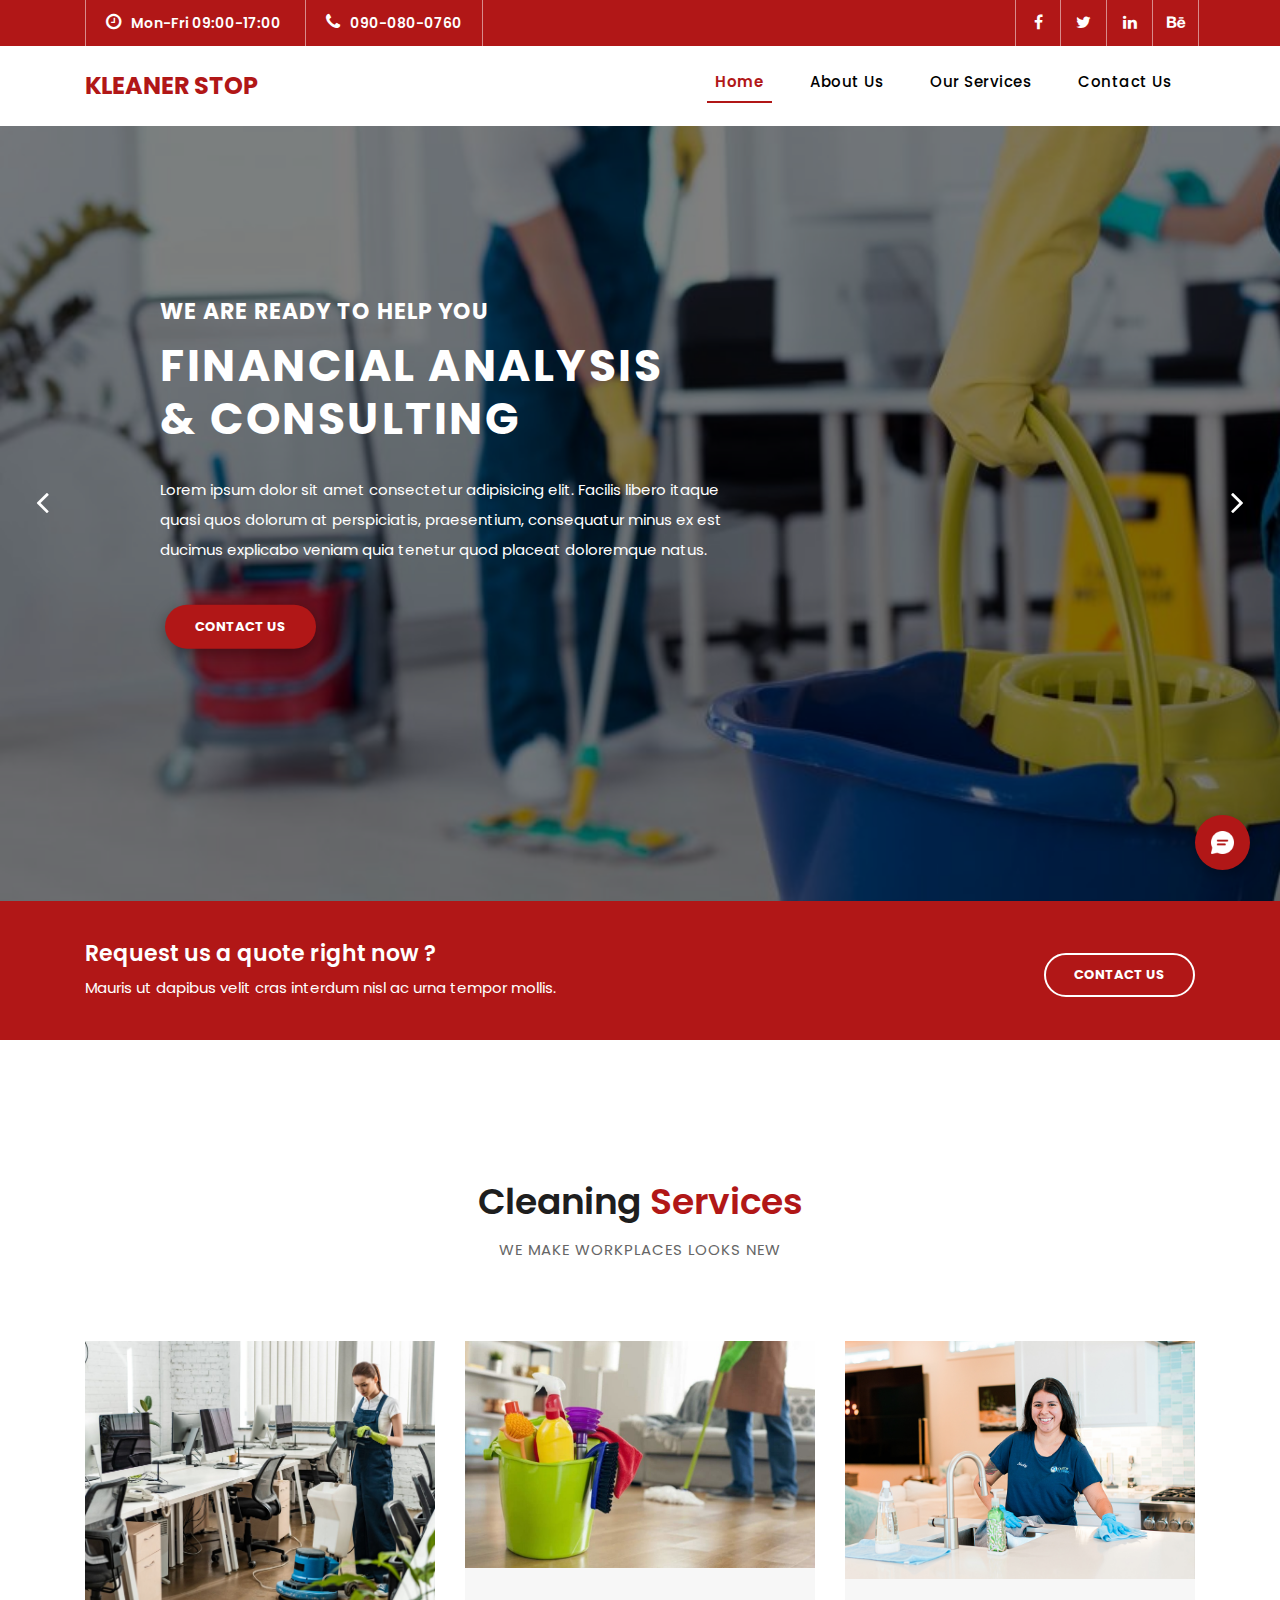
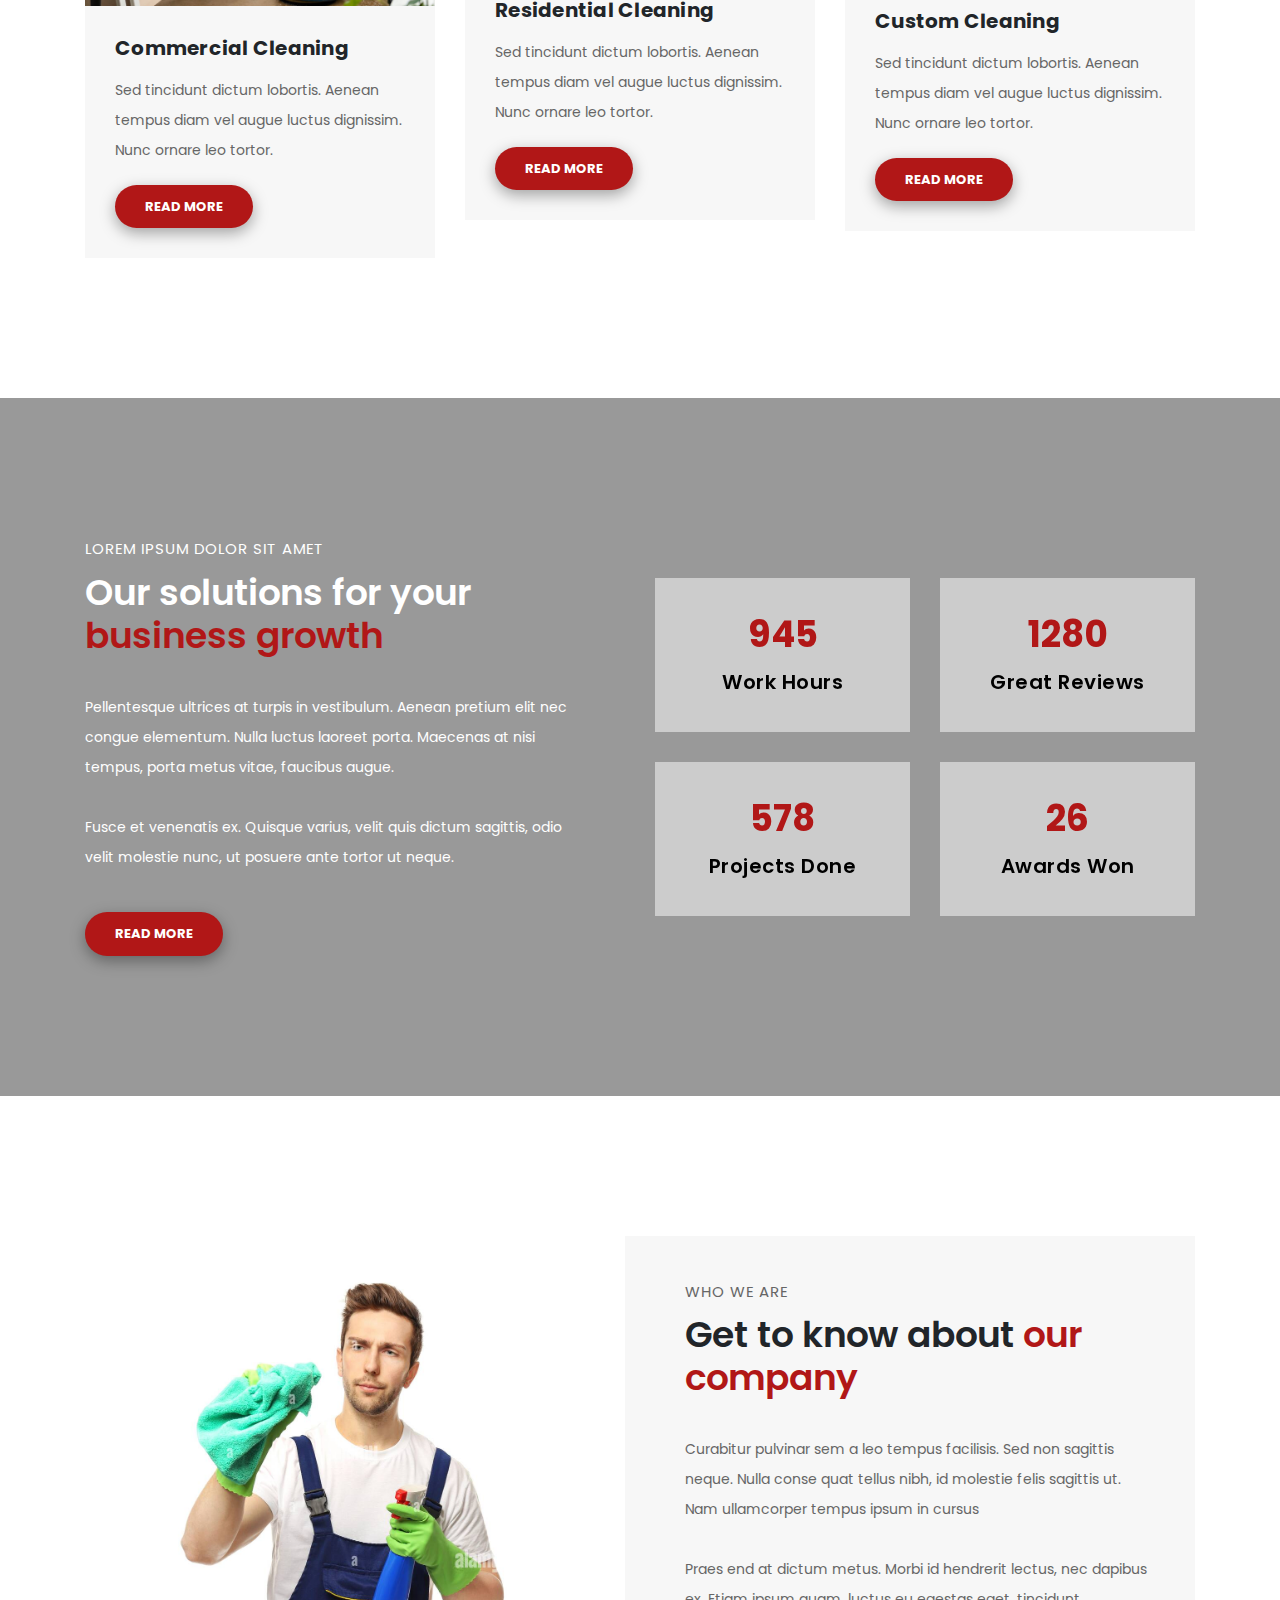
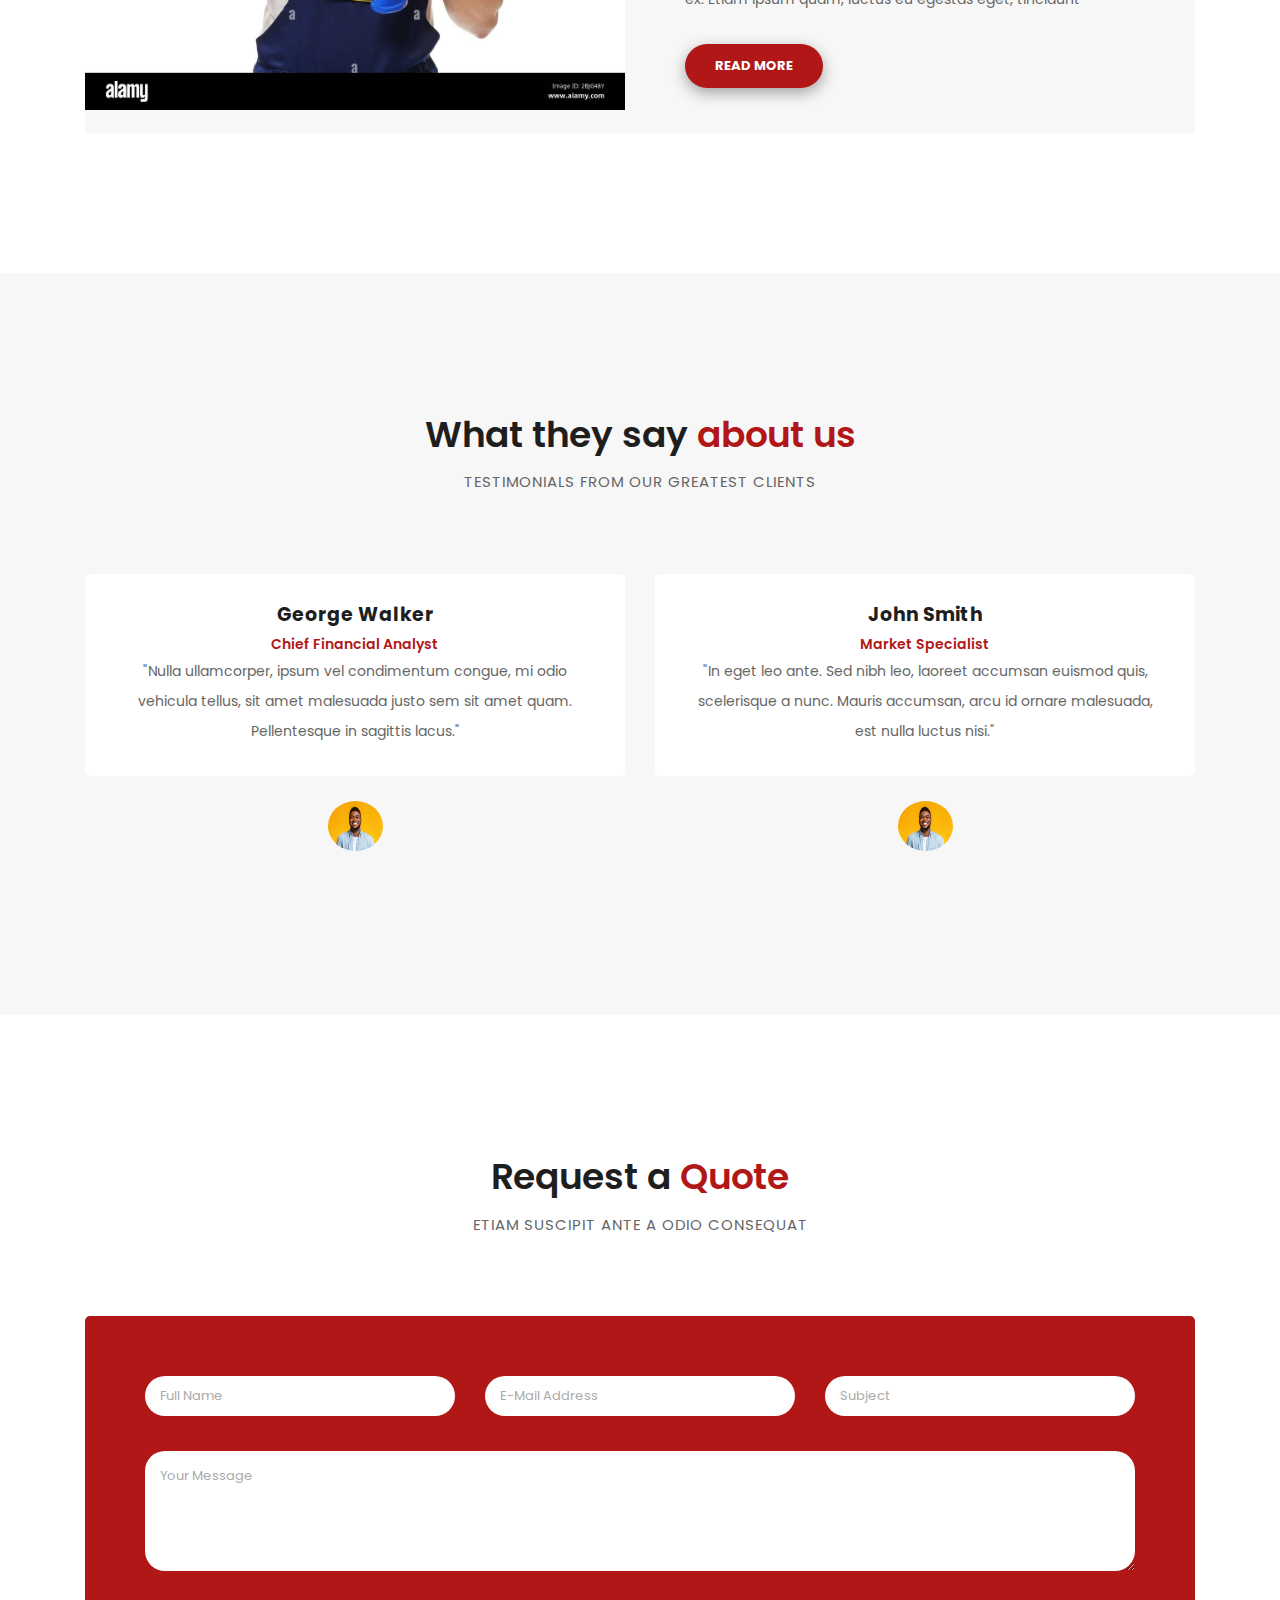
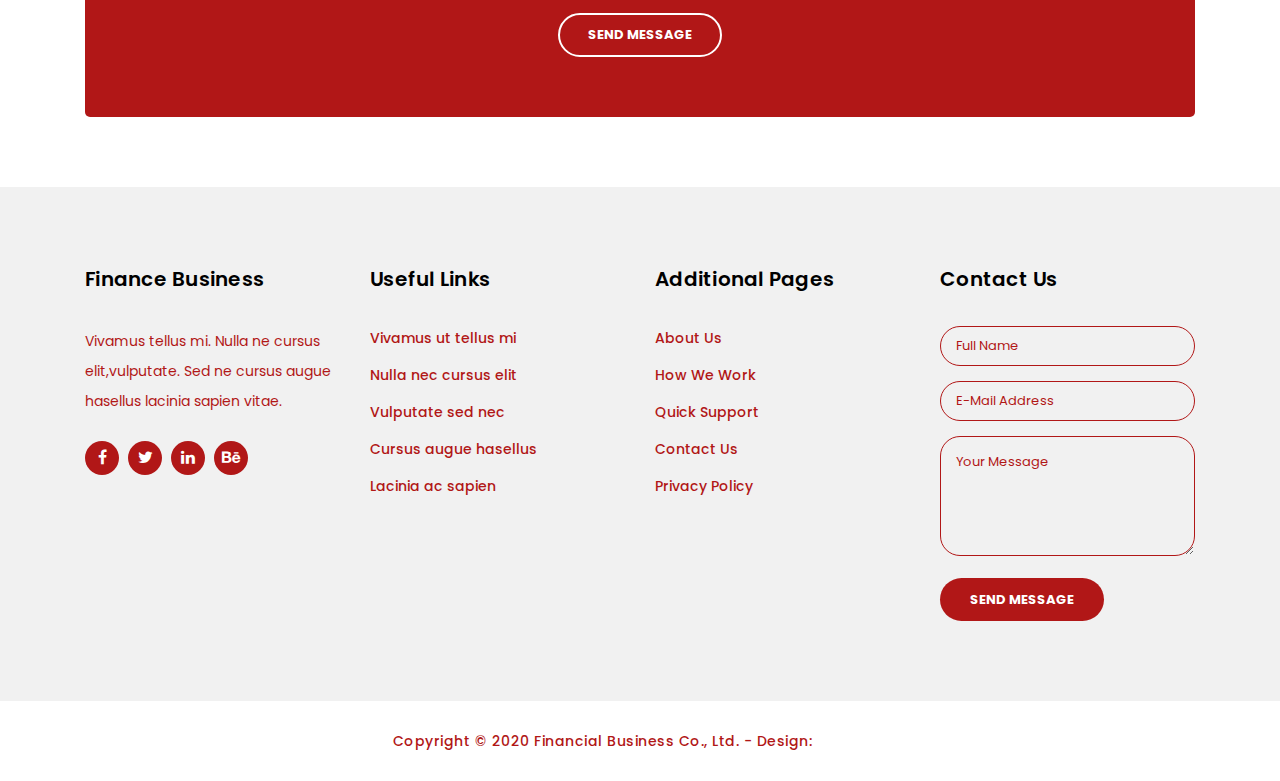
<file: index.html>
<!DOCTYPE html>
<html lang="en">

  <head>

    <meta charset="utf-8">
    <meta name="viewport" content="width=device-width, initial-scale=1, shrink-to-fit=no">
    <meta name="description" content="">
    <meta name="author" content="By Cleantify">
    <link href="https://fonts.googleapis.com/css?family=Poppins:100,200,300,400,500,600,700,800,900&display=swap" rel="stylesheet">

    <title>Kleaner Stop Normal design by cleantify</title>

    <!-- Bootstrap core CSS -->
    <link href="vendor/bootstrap/css/bootstrap.min.css" rel="stylesheet">

    <!-- Additional CSS Files -->
    <link rel="stylesheet" href="assets/css/fontawesome.css">
    <link rel="stylesheet" href="assets/css/page.css">
    <link rel="stylesheet" href="assets/css/owl.css">
<!--

-->
  </head>

  <body>

    <!-- ***** Preloader Start ***** -->
    <div id="preloader">
        <div class="jumper">
            <div></div>
            <div></div>
            <div></div>
        </div>
    </div>  
    <!-- ***** Preloader End ***** -->

    <!-- Header -->
    <div class="sub-header">
      <div class="container">
        <div class="row">
          <div class="col-md-8 col-xs-12">
            <ul class="left-info">
              <li><a href="#"><i class="fa fa-clock-o"></i>Mon-Fri 09:00-17:00</a></li>
              <li><a href="#"><i class="fa fa-phone"></i>090-080-0760</a></li>
            </ul>
          </div>
          <div class="col-md-4">
            <ul class="right-icons">
              <li><a href="#"><i class="fa fa-facebook"></i></a></li>
              <li><a href="#"><i class="fa fa-twitter"></i></a></li>
              <li><a href="#"><i class="fa fa-linkedin"></i></a></li>
              <li><a href="#"><i class="fa fa-behance"></i></a></li>
            </ul>
          </div>
        </div>
      </div>
    </div>

    <header class="">
      <nav class="navbar navbar-expand-lg">
        <div class="container">
          <a class="navbar-brand" href="index.html"><h2>Kleaner Stop</h2></a>
          <button class="navbar-toggler" type="button" data-toggle="collapse" data-target="#navbarResponsive" aria-controls="navbarResponsive" aria-expanded="false" aria-label="Toggle navigation">
            <span class="navbar-toggler-icon"></span>
          </button>
          <div class="collapse navbar-collapse" id="navbarResponsive">
            <ul class="navbar-nav ml-auto">
              <li class="nav-item active">
                <a class="nav-link" href="#top">Home
                  <span class="sr-only">(current)</span>
                </a>
              </li>
              <li class="nav-item">
                <a class="nav-link" href="about.html">About Us</a>
              </li>  
              <li class="nav-item">
                <a class="nav-link" href="">Our Services</a>
              </li>                          
              <li class="nav-item">
                <a class="nav-link" href="contact.html">Contact Us</a>
              </li>
            </ul>
          </div>
        </div>
      </nav>
    </header>

    <!-- Page Content -->
    <!-- Banner Starts Here -->
    <div class="main-banner header-text" id="top">
        <div class="Modern-Slider">
          <!-- Item -->
          <div class="item item-1">
            <div class="img-fill">
                <div class="text-content">
                  <h6>we are ready to help you</h6>
                  <h4>Financial Analysis<br>&amp; Consulting</h4>
                  <p>Lorem ipsum dolor sit amet consectetur adipisicing elit. Facilis libero itaque quasi quos dolorum at perspiciatis, praesentium, consequatur minus ex est ducimus explicabo veniam quia tenetur quod placeat doloremque natus.</p>
                  <a href="contact.html" class="filled-button">contact us</a>
                </div>
            </div>
          </div>
          <!-- // Item -->
          <!-- Item -->
          <div class="item item-2">
            <div class="img-fill">
                <div class="text-content">
                  <h6>we are here to support you</h6>
                  <h4>Accounting<br>&amp; Management</h4>
                  <p>Lorem ipsum, dolor sit amet consectetur adipisicing elit. Quis ea similique incidunt mollitia id illum delectus sint voluptatum, sapiente quia tempore nemo ad pariatur dicta iste, magni dignissimos praesentium. Labore.</p>
                  <a href="services.html" class="filled-button">our services</a>
                </div>
            </div>
          </div>
          <!-- // Item -->
          <!-- Item -->
          <div class="item item-3">
            <div class="img-fill">
                <div class="text-content">
                  <h6>we have a solid background</h6>
                  <h4>Market Analysis<br>&amp; Statistics</h4>
                  <p>You can download, edit and use this layout for your business website. Phasellus lacinia ac sapien vitae dapibus. Mauris ut dapibus velit cras interdum nisl ac urna tempor mollis.</p>
                  <a href="about.html" class="filled-button">learn more</a>
                </div>
            </div>
          </div>
          <!-- // Item -->
        </div>
    </div>
    <!-- Banner Ends Here -->

    <div class="request-form">
      <div class="container">
        <div class="row">
          <div class="col-md-8">
            <h4>Request us a quote right now ?</h4>
            <span>Mauris ut dapibus velit cras interdum nisl ac urna tempor mollis.</span>
          </div>
          <div class="col-md-4">
            <a href="contact.html" class="border-button">Contact Us</a>
          </div>
        </div>
      </div>
    </div>

    <div class="services">
      <div class="container">
        <div class="row">
          <div class="col-md-12">
            <div class="section-heading">
              <h2>Cleaning <em>Services</em></h2>
              <span>We make workplaces looks new</span>
            </div>
          </div>
          <div class="col-md-4">
            <div class="service-item">
              <img src="assets/images/service_01.jpg" alt="">
              <div class="down-content">
                <h4>Commercial Cleaning</h4>
                <p>Sed tincidunt dictum lobortis. Aenean tempus diam vel augue luctus dignissim. Nunc ornare leo tortor.</p>
                <a href="" class="filled-button">Read More</a>
              </div>
            </div>
          </div>
          <div class="col-md-4">
            <div class="service-item">
              <img src="assets/images/service_02.jpg" alt="">
              <div class="down-content">
                <h4>Residential Cleaning</h4>
                <p>Sed tincidunt dictum lobortis. Aenean tempus diam vel augue luctus dignissim. Nunc ornare leo tortor.</p>
                <a href="" class="filled-button">Read More</a>
              </div>
            </div>
          </div>
          <div class="col-md-4">
            <div class="service-item">
              <img src="assets/images/service_03.jpg" alt="">
              <div class="down-content">
                <h4>Custom Cleaning</h4>
                <p>Sed tincidunt dictum lobortis. Aenean tempus diam vel augue luctus dignissim. Nunc ornare leo tortor.</p>
                <a href="" class="filled-button">Read More</a>
              </div>
            </div>
          </div>
        </div>
      </div>
    </div>
    <div class="fun-facts">
      <div class="container">
        <div class="row">
          <div class="col-md-6">
            <div class="left-content">
              <span>Lorem ipsum dolor sit amet</span>
              <h2>Our solutions for your <em>business growth</em></h2>
              <p>Pellentesque ultrices at turpis in vestibulum. Aenean pretium elit nec congue elementum. Nulla luctus laoreet porta. Maecenas at nisi tempus, porta metus vitae, faucibus augue. 
              <br><br>Fusce et venenatis ex. Quisque varius, velit quis dictum sagittis, odio velit molestie nunc, ut posuere ante tortor ut neque.</p>
              <a href="" class="filled-button">Read More</a>
            </div>
          </div>
          <div class="col-md-6 align-self-center">
            <div class="row">
              <div class="col-md-6">
                <div class="count-area-content">
                  <div class="count-digit">945</div>
                  <div class="count-title">Work Hours</div>
                </div>
              </div>
              <div class="col-md-6">
                <div class="count-area-content">
                  <div class="count-digit">1280</div>
                  <div class="count-title">Great Reviews</div>
                </div>
              </div>
              <div class="col-md-6">
                <div class="count-area-content">
                  <div class="count-digit">578</div>
                  <div class="count-title">Projects Done</div>
                </div>
              </div>
              <div class="col-md-6">
                <div class="count-area-content">
                  <div class="count-digit">26</div>
                  <div class="count-title">Awards Won</div>
                </div>
              </div>
            </div>
          </div>
        </div>
      </div>
    </div>

    <div class="more-info">
      <div class="container">
        <div class="row">
          <div class="col-md-12">
            <div class="more-info-content">
              <div class="row">
                <div class="col-md-6">
                  <div class="left-image">
                    <img src="assets/images/more-info.jpg" alt="">
                  </div>
                </div>
                <div class="col-md-6 align-self-center">
                  <div class="right-content">
                    <span>Who we are</span>
                    <h2>Get to know about <em>our company</em></h2>
                    <p>Curabitur pulvinar sem a leo tempus facilisis. Sed non sagittis neque. Nulla conse quat tellus nibh, id molestie felis sagittis ut. Nam ullamcorper tempus ipsum in cursus<br><br>Praes end at dictum metus. Morbi id hendrerit lectus, nec dapibus ex. Etiam ipsum quam, luctus eu egestas eget, tincidunt</p>
                    <a href="#" class="filled-button">Read More</a>
                  </div>
                </div>
              </div>
            </div>
          </div>
        </div>
      </div>
    </div>

    <div class="testimonials">
      <div class="container">
        <div class="row">
          <div class="col-md-12">
            <div class="section-heading">
              <h2>What they say <em>about us</em></h2>
              <span>testimonials from our greatest clients</span>
            </div>
          </div>
          <div class="col-md-12">
            <div class="owl-testimonials owl-carousel">
              
              <div class="testimonial-item">
                <div class="inner-content">
                  <h4>George Walker</h4>
                  <span>Chief Financial Analyst</span>
                  <p>"Nulla ullamcorper, ipsum vel condimentum congue, mi odio vehicula tellus, sit amet malesuada justo sem sit amet quam. Pellentesque in sagittis lacus."</p>
                </div>
                <img src="./assets/images/placehold.jpg" alt="">
              </div>
              
              <div class="testimonial-item">
                <div class="inner-content">
                  <h4>John Smith</h4>
                  <span>Market Specialist</span>
                  <p>"In eget leo ante. Sed nibh leo, laoreet accumsan euismod quis, scelerisque a nunc. Mauris accumsan, arcu id ornare malesuada, est nulla luctus nisi."</p>
                </div>
                <img src="./assets/images/placehold.jpg" alt="">
              </div>
              
              <div class="testimonial-item">
                <div class="inner-content">
                  <h4>David Wood</h4>
                  <span>Chief Accountant</span>
                  <p>"Ut ultricies maximus turpis, in sollicitudin ligula posuere vel. Donec finibus maximus neque, vitae egestas quam imperdiet nec. Proin nec mauris eu tortor consectetur tristique."</p>
                </div>
                <img src="./assets/images/placehold.jpg" alt="">
              </div>
              
              <div class="testimonial-item">
                <div class="inner-content">
                  <h4>Andrew Boom</h4>
                  <span>Marketing Head</span>
                  <p>"Curabitur sollicitudin, tortor at suscipit volutpat, nisi arcu aliquet dui, vitae semper sem turpis quis libero. Quisque vulputate lacinia nisl ac lobortis."</p>
                </div>
                <img src="./assets/images/placehold.jpg" alt="">
              </div>
              
            </div>
          </div>
        </div>
      </div>
    </div>

    <div class="callback-form">
      <div class="container">
        <div class="row">
          <div class="col-md-12">
            <div class="section-heading">
              <h2>Request a <em>Quote</em></h2>
              <span>Etiam suscipit ante a odio consequat</span>
            </div>
          </div>
          <div class="col-md-12">
            <div class="contact-form">
              <form id="contact" action="" method="post">
                <div class="row">
                  <div class="col-lg-4 col-md-12 col-sm-12">
                    <fieldset>
                      <input name="name" type="text" class="form-control" id="name" placeholder="Full Name" required="">
                    </fieldset>
                  </div>
                  <div class="col-lg-4 col-md-12 col-sm-12">
                    <fieldset>
                      <input name="email" type="text" class="form-control" id="email" pattern="[^ @]*@[^ @]*" placeholder="E-Mail Address" required="">
                    </fieldset>
                  </div>
                  <div class="col-lg-4 col-md-12 col-sm-12">
                    <fieldset>
                      <input name="subject" type="text" class="form-control" id="subject" placeholder="Subject" required="">
                    </fieldset>
                  </div>
                  <div class="col-lg-12">
                    <fieldset>
                      <textarea name="message" rows="6" class="form-control" id="message" placeholder="Your Message" required=""></textarea>
                    </fieldset>
                  </div>
                  <div class="col-lg-12">
                    <fieldset>
                      <button type="submit" id="form-submit" class="border-button">Send Message</button>
                    </fieldset>
                  </div>
                </div>
              </form>
            </div>
          </div>
        </div>
      </div>
    </div>

    <!-- Footer Starts Here -->
    <footer style="margin-top: 70px;">
      <div class="container">
        <div class="row">
          <div class="col-md-3 footer-item">
            <h4>Finance Business</h4>
            <p>Vivamus tellus mi. Nulla ne cursus elit,vulputate. Sed ne cursus augue hasellus lacinia sapien vitae.</p>
            <ul class="social-icons">
              <li><a rel="nofollow" href="" target="_blank"><i class="fa fa-facebook"></i></a></li>
              <li><a href="#"><i class="fa fa-twitter"></i></a></li>
              <li><a href="#"><i class="fa fa-linkedin"></i></a></li>
              <li><a href="#"><i class="fa fa-behance"></i></a></li>
            </ul>
          </div>
          <div class="col-md-3 footer-item">
            <h4>Useful Links</h4>
            <ul class="menu-list">
              <li><a href="#">Vivamus ut tellus mi</a></li>
              <li><a href="#">Nulla nec cursus elit</a></li>
              <li><a href="#">Vulputate sed nec</a></li>
              <li><a href="#">Cursus augue hasellus</a></li>
              <li><a href="#">Lacinia ac sapien</a></li>
            </ul>
          </div>
          <div class="col-md-3 footer-item">
            <h4>Additional Pages</h4>
            <ul class="menu-list">
              <li><a href="#">About Us</a></li>
              <li><a href="#">How We Work</a></li>
              <li><a href="#">Quick Support</a></li>
              <li><a href="#">Contact Us</a></li>
              <li><a href="#">Privacy Policy</a></li>
            </ul>
          </div>
          <div class="col-md-3 footer-item last-item">
            <h4>Contact Us</h4>
            <div class="contact-form">
              <form id="contact footer-contact" action="" method="post">
                <div class="row">
                  <div class="col-lg-12 col-md-12 col-sm-12">
                    <fieldset>
                      <input name="name" type="text" class="form-control" id="name" placeholder="Full Name" required="">
                    </fieldset>
                  </div>
                  <div class="col-lg-12 col-md-12 col-sm-12">
                    <fieldset>
                      <input name="email" type="text" class="form-control" id="email" pattern="[^ @]*@[^ @]*" placeholder="E-Mail Address" required="">
                    </fieldset>
                  </div>
                  <div class="col-lg-12">
                    <fieldset>
                      <textarea name="message" rows="6" class="form-control" id="message" placeholder="Your Message" required=""></textarea>
                    </fieldset>
                  </div>
                  <div class="col-lg-12">
                    <fieldset>
                      <button type="submit" id="form-submit" class="filled-button">Send Message</button>
                    </fieldset>
                  </div>
                </div>
              </form>
            </div>
          </div>
        </div>
      </div>
    </footer>
    
    <div class="sub-footer">
      <div class="container">
        <div class="row">
          <div class="col-md-12">
            <p>Copyright &copy; 2020 Financial Business Co., Ltd.
            
            - Design: <a rel="nofollow noopener" href="https://cleantify.com" target="_blank">Cleantify</a></p>
          </div>
        </div>
      </div>
    </div>

    <div class="fab">
      <img src="./assets/images/chat.png"/>
    </div>

    <!-- Bootstrap core JavaScript -->
    <script src="vendor/jquery/jquery.min.js"></script>
    <script src="vendor/bootstrap/js/bootstrap.bundle.min.js"></script>

    <!-- Additional Scripts -->
    <script src="assets/js/custom.js"></script>
    <script src="assets/js/owl.js"></script>
    <script src="assets/js/slick.js"></script>
    <script src="assets/js/accordions.js"></script>

    <script language = "text/Javascript"> 
      cleared[0] = cleared[1] = cleared[2] = 0; //set a cleared flag for each field
      function clearField(t){                   //declaring the array outside of the
      if(! cleared[t.id]){                      // function makes it static and global
          cleared[t.id] = 1;  // you could use true and false, but that's more typing
          t.value='';         // with more chance of typos
          t.style.color='#fff';
          }
      }
    </script>

  </body>
</html>
</file>
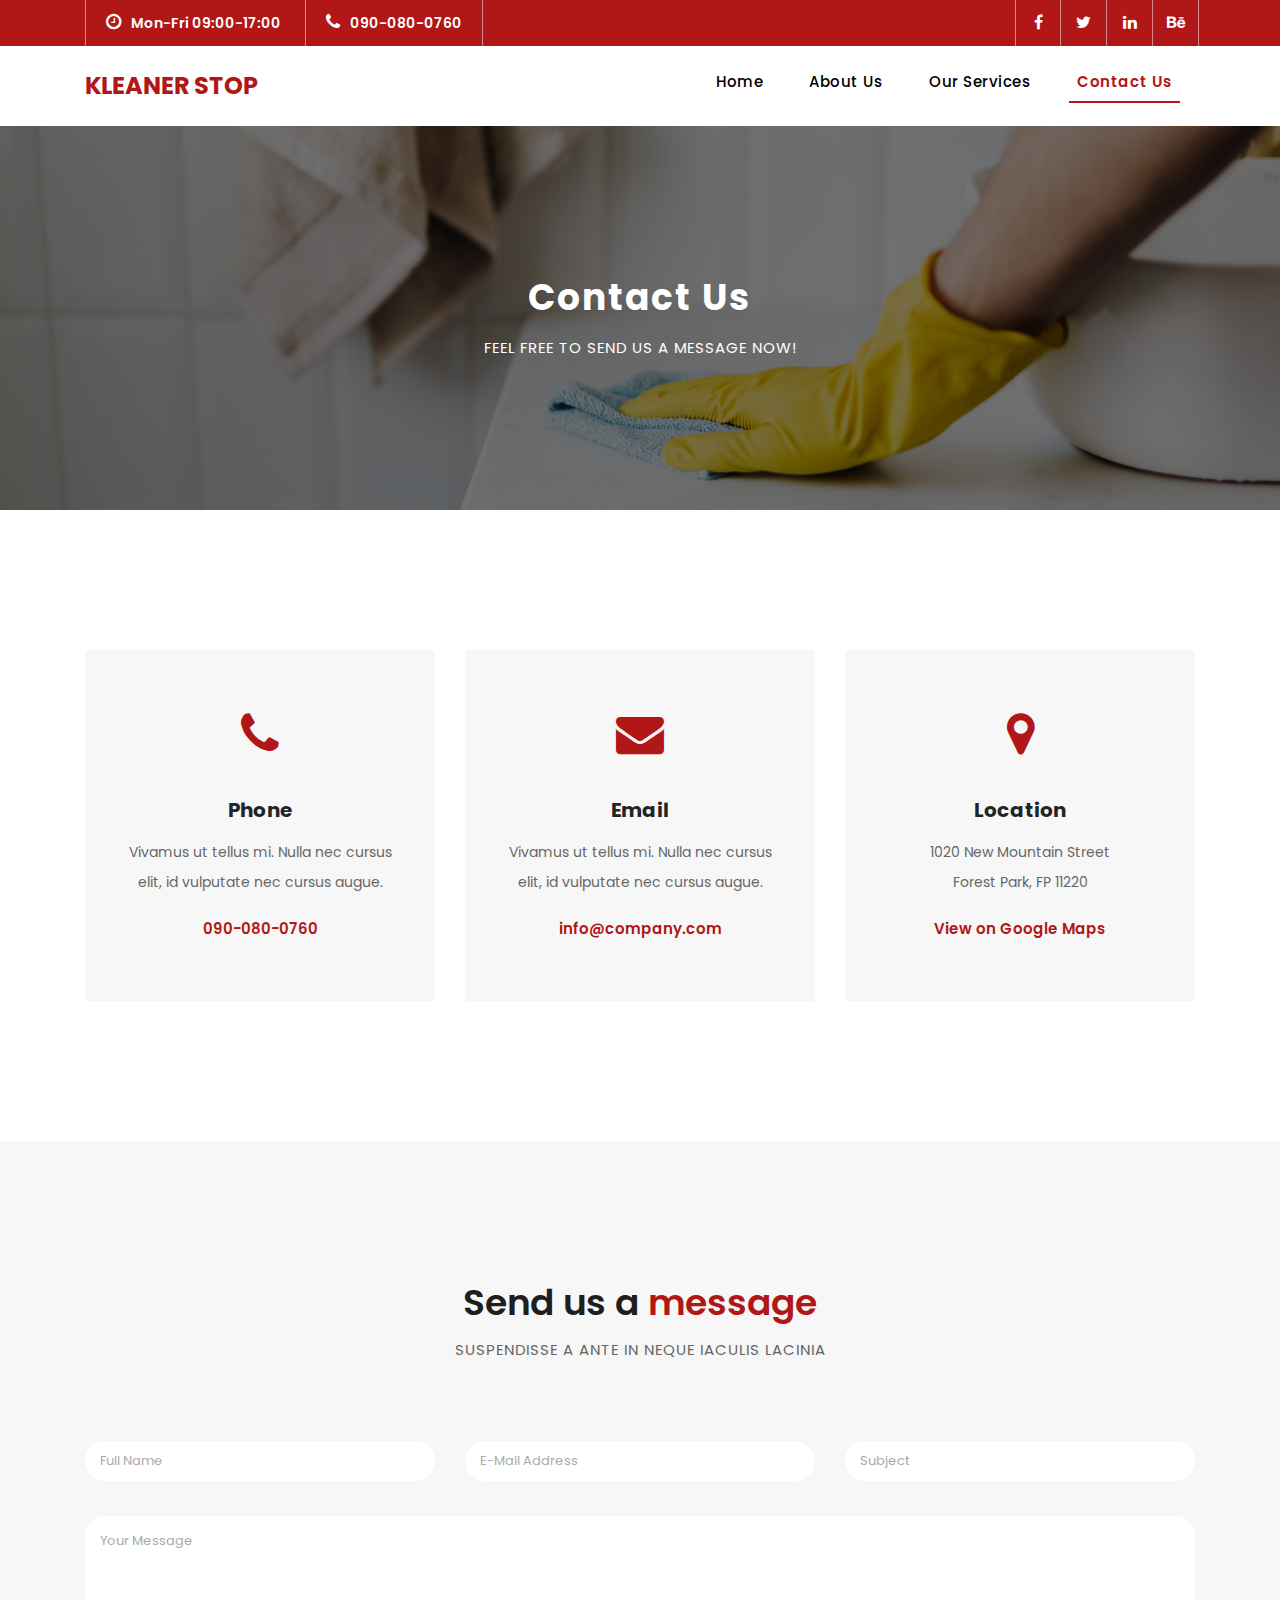
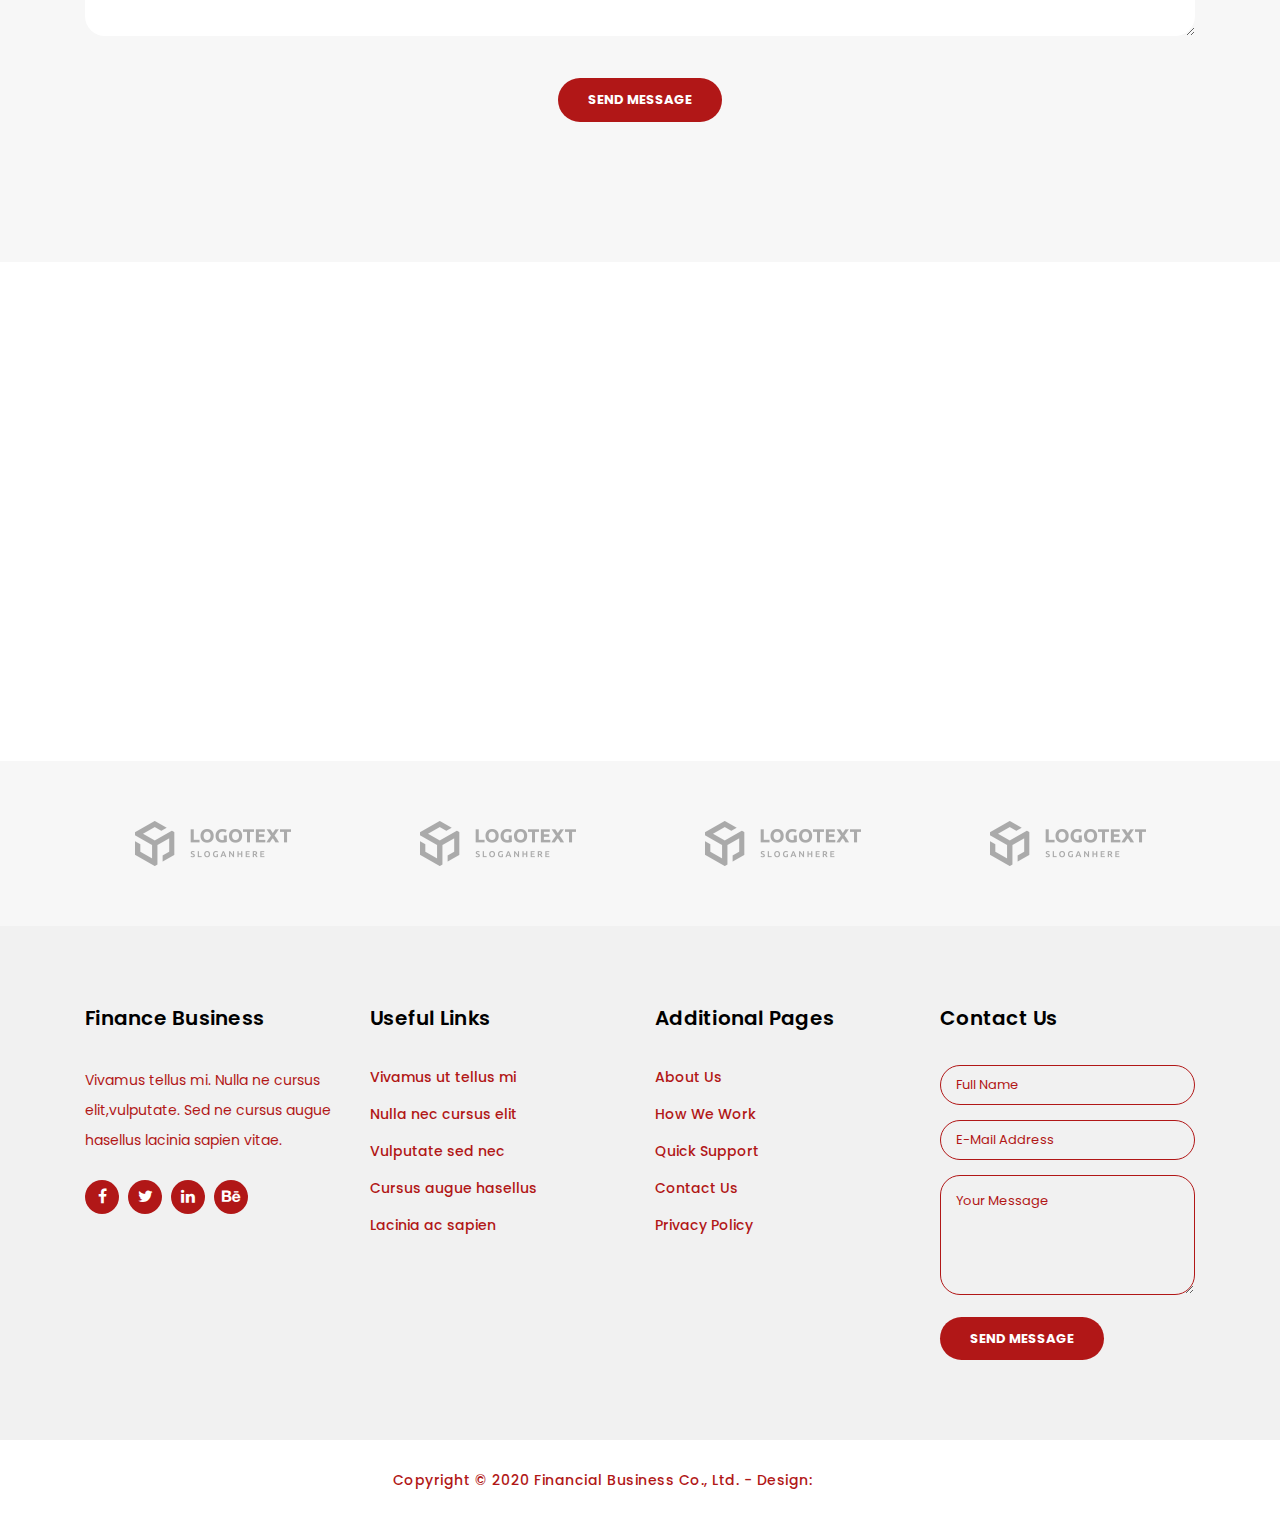
<file: contact.html>
<!DOCTYPE html>
<html lang="en">

  <head>

    <meta charset="utf-8">
    <meta name="viewport" content="width=device-width, initial-scale=1, shrink-to-fit=no">
    <meta name="description" content="">
    <meta name="author" content="By Cleantify">
    <link href="https://fonts.googleapis.com/css?family=Poppins:100,200,300,400,500,600,700,800,900&display=swap" rel="stylesheet">

    <title>Finance Business - Contact Page</title>

    <!-- Bootstrap core CSS -->
    <link href="vendor/bootstrap/css/bootstrap.min.css" rel="stylesheet">

    <!-- Additional CSS Files -->
    <link rel="stylesheet" href="assets/css/fontawesome.css">
    <link rel="stylesheet" href="assets/css/page.css">
    <link rel="stylesheet" href="assets/css/owl.css">
<!--

-->
  </head>

  <body>

    <!-- ***** Preloader Start ***** -->
    <div id="preloader">
        <div class="jumper">
            <div></div>
            <div></div>
            <div></div>
        </div>
    </div>  
    <!-- ***** Preloader End ***** -->

    <!-- Header -->
    <div class="sub-header">
      <div class="container">
        <div class="row">
          <div class="col-md-8 col-xs-12">
            <ul class="left-info">
              <li><a href="#"><i class="fa fa-clock-o"></i>Mon-Fri 09:00-17:00</a></li>
              <li><a href="#"><i class="fa fa-phone"></i>090-080-0760</a></li>
            </ul>
          </div>
          <div class="col-md-4">
            <ul class="right-icons">
              <li><a href="#"><i class="fa fa-facebook"></i></a></li>
              <li><a href="#"><i class="fa fa-twitter"></i></a></li>
              <li><a href="#"><i class="fa fa-linkedin"></i></a></li>
              <li><a href="#"><i class="fa fa-behance"></i></a></li>
            </ul>
          </div>
        </div>
      </div>
    </div>
    
    <header class="">
      <nav class="navbar navbar-expand-lg">
        <div class="container">
          <a class="navbar-brand" href="index.html"><h2>KLEANER STOP</h2></a>
          <button class="navbar-toggler" type="button" data-toggle="collapse" data-target="#navbarResponsive" aria-controls="navbarResponsive" aria-expanded="false" aria-label="Toggle navigation">
            <span class="navbar-toggler-icon"></span>
          </button>
          <div class="collapse navbar-collapse" id="navbarResponsive">
            <ul class="navbar-nav ml-auto">
              <li class="nav-item">
                <a class="nav-link" href="index.html">Home
                  <span class="sr-only">(current)</span>
                </a>
              </li>
              <li class="nav-item">
                <a class="nav-link" href="about.html">About Us</a>
              </li>
              <li class="nav-item">
                <a class="nav-link" href="services.html">Our Services</a>
              </li>
              <li class="nav-item active">
                <a class="nav-link" href="contact.html">Contact Us</a>
              </li>
            </ul>
          </div>
        </div>
      </nav>
    </header>

    <!-- Page Content -->
    <div class="page-heading header-text">
      <div class="container">
        <div class="row">
          <div class="col-md-12">
            <h1>Contact Us</h1>
            <span>feel free to send us a message now!</span>
          </div>
        </div>
      </div>
    </div>

    <div class="contact-information">
      <div class="container">
        <div class="row">
          <div class="col-md-4">
            <div class="contact-item">
              <i class="fa fa-phone"></i>
              <h4>Phone</h4>
              <p>Vivamus ut tellus mi. Nulla nec cursus elit, id vulputate nec cursus augue.</p>
              <a href="#">090-080-0760</a>
            </div>
          </div>
          <div class="col-md-4">
            <div class="contact-item">
              <i class="fa fa-envelope"></i>
              <h4>Email</h4>
              <p>Vivamus ut tellus mi. Nulla nec cursus elit, id vulputate nec cursus augue.</p>
              <a href="#">info@company.com</a>
            </div>
          </div>
          <div class="col-md-4">
            <div class="contact-item">
              <i class="fa fa-map-marker"></i>
              <h4>Location</h4>
              <p>1020 New Mountain Street<br>Forest Park, FP 11220</p>
              <a href="#">View on Google Maps</a>
            </div>
          </div>
        </div>
      </div>
    </div>

    <div class="callback-form contact-us">
      <div class="container">
        <div class="row">
          <div class="col-md-12">
            <div class="section-heading">
              <h2>Send us a <em>message</em></h2>
              <span>Suspendisse a ante in neque iaculis lacinia</span>
            </div>
          </div>
          <div class="col-md-12">
            <div class="contact-form">
              <form id="contact" action="" method="get">
                <div class="row">
                  <div class="col-lg-4 col-md-12 col-sm-12">
                    <fieldset>
                      <input name="name" type="text" class="form-control" id="name" placeholder="Full Name" required="">
                    </fieldset>
                  </div>
                  <div class="col-lg-4 col-md-12 col-sm-12">
                    <fieldset>
                      <input name="email" type="text" class="form-control" id="email" pattern="[^ @]*@[^ @]*" placeholder="E-Mail Address" required="">
                    </fieldset>
                  </div>
                  <div class="col-lg-4 col-md-12 col-sm-12">
                    <fieldset>
                      <input name="subject" type="text" class="form-control" id="subject" placeholder="Subject" required="">
                    </fieldset>
                  </div>
                  <div class="col-lg-12">
                    <fieldset>
                      <textarea name="message" rows="6" class="form-control" id="message" placeholder="Your Message" required=""></textarea>
                    </fieldset>
                  </div>
                  <div class="col-lg-12">
                    <fieldset>
                      <button type="submit" id="form-submit" class="filled-button">Send Message</button>
                    </fieldset>
                  </div>
                </div>
              </form>
            </div>
          </div>
        </div>
      </div>
    </div>

    <div id="map">
<!-- How to change your own map point
	1. Go to Google Maps
	2. Click on your location point
	3. Click "Share" and choose "Embed map" tab
	4. Copy only URL and paste it within the src="" field below
-->
      <iframe src="https://maps.google.com/maps?q=Av.+Lúcio+Costa,+Rio+de+Janeiro+-+RJ,+Brazil&t=&z=13&ie=UTF8&iwloc=&output=embed" width="100%" height="500px" frameborder="0" style="border:0" allowfullscreen></iframe>
    </div>

    <div class="partners contact-partners">
      <div class="container">
        <div class="row">
          <div class="col-md-12">
            <div class="owl-partners owl-carousel">
              <div class="partner-item">
                <img src="assets/images/client-01.png" alt="">
              </div>
            </div>
          </div>
        </div>
      </div>
    </div>


    <!-- Footer Starts Here -->
    <footer>
      <div class="container">
        <div class="row">
          <div class="col-md-3 footer-item">
            <h4>Finance Business</h4>
            <p>Vivamus tellus mi. Nulla ne cursus elit,vulputate. Sed ne cursus augue hasellus lacinia sapien vitae.</p>
            <ul class="social-icons">
              <li><a rel="nofollow" href="" target="_blank"><i class="fa fa-facebook"></i></a></li>
              <li><a href="#"><i class="fa fa-twitter"></i></a></li>
              <li><a href="#"><i class="fa fa-linkedin"></i></a></li>
              <li><a href="#"><i class="fa fa-behance"></i></a></li>
            </ul>
          </div>
          <div class="col-md-3 footer-item">
            <h4>Useful Links</h4>
            <ul class="menu-list">
              <li><a href="#">Vivamus ut tellus mi</a></li>
              <li><a href="#">Nulla nec cursus elit</a></li>
              <li><a href="#">Vulputate sed nec</a></li>
              <li><a href="#">Cursus augue hasellus</a></li>
              <li><a href="#">Lacinia ac sapien</a></li>
            </ul>
          </div>
          <div class="col-md-3 footer-item">
            <h4>Additional Pages</h4>
            <ul class="menu-list">
              <li><a href="#">About Us</a></li>
              <li><a href="#">How We Work</a></li>
              <li><a href="#">Quick Support</a></li>
              <li><a href="#">Contact Us</a></li>
              <li><a href="#">Privacy Policy</a></li>
            </ul>
          </div>
          <div class="col-md-3 footer-item last-item">
            <h4>Contact Us</h4>
            <div class="contact-form">
              <form id="contact footer-contact" action="" method="post">
                <div class="row">
                  <div class="col-lg-12 col-md-12 col-sm-12">
                    <fieldset>
                      <input name="name" type="text" class="form-control" id="name" placeholder="Full Name" required="">
                    </fieldset>
                  </div>
                  <div class="col-lg-12 col-md-12 col-sm-12">
                    <fieldset>
                      <input name="email" type="text" class="form-control" id="email" pattern="[^ @]*@[^ @]*" placeholder="E-Mail Address" required="">
                    </fieldset>
                  </div>
                  <div class="col-lg-12">
                    <fieldset>
                      <textarea name="message" rows="6" class="form-control" id="message" placeholder="Your Message" required=""></textarea>
                    </fieldset>
                  </div>
                  <div class="col-lg-12">
                    <fieldset>
                      <button type="submit" id="form-submit" class="filled-button">Send Message</button>
                    </fieldset>
                  </div>
                </div>
              </form>
            </div>
          </div>
        </div>
      </div>
    </footer>
    
    <div class="sub-footer">
      <div class="container">
        <div class="row">
          <div class="col-md-12">
            <p>Copyright &copy; 2020 Financial Business Co., Ltd.
            
            - Design: <a rel="nofollow noopener" href="https://cleantify.com" target="_blank">Cleantify</a></p>
          </div>
        </div>
      </div>
    </div>

    <!-- Bootstrap core JavaScript -->
    <script src="vendor/jquery/jquery.min.js"></script>
    <script src="vendor/bootstrap/js/bootstrap.bundle.min.js"></script>

    <!-- Additional Scripts -->
    <script src="assets/js/custom.js"></script>
    <script src="assets/js/owl.js"></script>
    <script src="assets/js/slick.js"></script>
    <script src="assets/js/accordions.js"></script>

    <script language = "text/Javascript"> 
      cleared[0] = cleared[1] = cleared[2] = 0; //set a cleared flag for each field
      function clearField(t){                   //declaring the array outside of the
      if(! cleared[t.id]){                      // function makes it static and global
          cleared[t.id] = 1;  // you could use true and false, but that's more typing
          t.value='';         // with more chance of typos
          t.style.color='#fff';
          }
      }
    </script>

  </body>
</html>
</file>
<file: assets/css/page.css>
body {
  font-family: 'Poppins', sans-serif;
  overflow-x: hidden;
  text-rendering: optimizeLegibility;
  -webkit-font-smoothing: antialiased;
  -moz-osx-font-smoothing: grayscale;
}
p {
	margin-bottom: 0px;
	font-size: 14px;
	color: #666666;
	line-height: 30px;
}
a {
	text-decoration: none!important;
}
ul {
	padding: 0;
	margin: 0;
	list-style: none;
}

h1,h2,h3,h4,h5,h6 {
	margin: 0px;
}

a.filled-button {
	background-color: rgb(177, 23, 23);
	color: #fff;
	font-size: 13px;
	text-transform: uppercase;
	font-weight: 700;
	padding: 12px 30px;
	border-radius: 30px;
	display: inline-block;
	transition: all 0.3s;
	box-shadow: rgba(0, 0, 0, 0.35) 0px 5px 15px;
}

a.filled-button:hover {
	background-color: white;
	color: rgb(177, 23, 23);
}

a.border-button {
	background-color: transparent;
	color: #fff;
	border: 2px solid #fff;
	font-size: 13px;
	text-transform: uppercase;
	font-weight: 700;
	padding: 10px 28px;
	border-radius: 30px;
	display: inline-block;
	transition: all 0.3s;
}

a.border-button:hover {
	background-color: #fff;
	color: rgb(177, 23, 23);
}

.section-heading {
	text-align: center;
	margin-bottom: 80px;
}

.section-heading h2 {
	font-size: 36px;
	font-weight: 600;
	color: #1e1e1e;
}

.section-heading em {
	font-style: normal;
	color: rgb(177, 23, 23);
}

.section-heading span {
	display: block;
	margin-top: 15px;
	text-transform: uppercase;
	font-size: 15px;
	color: #666;
	letter-spacing: 1px;
}

#preloader {
  overflow: hidden;
  background: rgb(177, 23, 23);
  left: 0;
  right: 0;
  top: 0;
  bottom: 0;
  position: fixed;
  z-index: 9999999;
  color: #fff;
}

#preloader .jumper {
  left: 0;
  top: 0;
  right: 0;
  bottom: 0;
  display: block;
  position: absolute;
  margin: auto;
  width: 50px;
  height: 50px;
}

#preloader .jumper > div {
  background-color: #fff;
  width: 10px;
  height: 10px;
  border-radius: 100%;
  -webkit-animation-fill-mode: both;
  animation-fill-mode: both;
  position: absolute;
  opacity: 0;
  width: 50px;
  height: 50px;
  -webkit-animation: jumper 1s 0s linear infinite;
  animation: jumper 1s 0s linear infinite;
}

#preloader .jumper > div:nth-child(2) {
  -webkit-animation-delay: 0.33333s;
  animation-delay: 0.33333s;
}

#preloader .jumper > div:nth-child(3) {
  -webkit-animation-delay: 0.66666s;
  animation-delay: 0.66666s;
}

@-webkit-keyframes jumper {
  0% {
    opacity: 0;
    -webkit-transform: scale(0);
    transform: scale(0);
  }
  5% {
    opacity: 1;
  }
  100% {
    -webkit-transform: scale(1);
    transform: scale(1);
    opacity: 0;
  }
}

@keyframes jumper {
  0% {
    opacity: 0;
    -webkit-transform: scale(0);
    transform: scale(0);
  }
  5% {
    opacity: 1;
  }
  100% {
    opacity: 0;
  }
}

/* Sub Header Style */

.sub-header {
	background-color: rgb(177, 23, 23);
	height: 46px;
	line-height: 46px;
}

.sub-header ul li {
	display: inline-block;
}

.sub-header ul.left-info li {
	border-left: 1px solid rgba(255,255,255,0.5);
	padding: 0px 20px;
}

.sub-header ul.left-info li:last-child {
	border-right: 1px solid rgba(255,255,255,0.5);
}

.sub-header ul.left-info li i {
	margin-right: 10px;
	font-size: 18px;
}

.sub-header ul.left-info li a {
	color: #fff;
	font-size: 14px;
	font-weight: 600;
}

.sub-header ul.right-icons {
	float: right;
}

.sub-header ul.right-icons li {
	margin-right: -4px;
	width: 46px;
	display: inline-block;
	text-align: center;
	border-right: 1px solid rgba(255,255,255,0.5);
}

.sub-header ul.right-icons li:first-child {
	border-left: 1px solid rgba(255,255,255,0.5);
}

.sub-header ul.right-icons li a {
	color: #fff;
	transition: all 0.3s;
}

.sub-header ul.right-icons li a:hover {
	opacity: 0.75;
}



/* Header Style */
header {
	position: absolute;
	z-index: 99999;
	width: 100%;
	background-color: white;
	border-top: 1px solid rgba(255,255,255,0.5);
	height: 80px;
	-webkit-transition: all 0.3s ease-in-out 0s;
    -moz-transition: all 0.3s ease-in-out 0s;
    -o-transition: all 0.3s ease-in-out 0s;
    transition: all 0.3s ease-in-out 0s;
}

.background-header .navbar {
	padding: 10px 0px;
}
.background-header {
	top: 0;
	position: fixed;
	background-color: #fff!important;
	box-shadow: rgba(0, 0, 0, 0.35) 0px 5px 15px;
}
.background-header .navbar-brand h2 {
	color: rgb(177, 23, 23)!important;
}
.background-header .navbar-nav a.nav-link {
	color: #1e1e1e!important;
}
.background-header .navbar-nav .nav-link:hover,
.background-header .navbar-nav .active>.nav-link,
.background-header .navbar-nav .nav-link.current,
.background-header .navbar-nav .nav-link.show,
.background-header .navbar-nav .show>.nav-link {
	color: rgb(177, 23, 23)!important;
}
.navbar .navbar-brand {
	float: 	left;
	margin-top: 12px;
	outline: none;
}
.navbar .navbar-brand h2 {
	color: rgb(177, 23, 23);
	text-transform: uppercase;
	font-size: 24px;
	font-weight: 700;
	-webkit-transition: all .3s ease 0s;
    -moz-transition: all .3s ease 0s;
    -o-transition: all .3s ease 0s;
    transition: all .3s ease 0s;
}
.navbar .navbar-brand h2 em {
	font-style: normal;
	font-size: 16px;
}
#navbarResponsive {
	z-index: 999;
}
.navbar-collapse {
	text-align: center;
}
.navbar .navbar-nav .nav-item {
	margin: 0px 15px;
	font-weight: 600;
}
.navbar .navbar-nav a.nav-link {
	text-transform: capitalize;
	font-size: 15px;
	font-weight: 500;
	letter-spacing: 0.5px;
	color: black;
	transition: all 0.5s;
	margin-top: 5px;
}
.navbar .navbar-nav .nav-link:hover,
.navbar .navbar-nav .active>.nav-link,
.navbar .navbar-nav .nav-link.current,
.navbar .navbar-nav .nav-link.show,
.navbar .navbar-nav .show>.nav-link {
	font-weight: 600;
	color: rgb(177, 23, 23);
	border-bottom: 2px solid rgb(177, 23, 23);
}

.navbar .navbar-nav .nav-link:hover {
	font-weight: 600;
	transform: scale(1.1);
	border-bottom: 0px;
}
.navbar .navbar-toggler-icon {
	background-image: none;
	color: black;
}
.navbar .navbar-toggler {
	height: 36px;
	outline: none;
	border-radius: 0px;
	position: absolute;
	right: 30px;
	top: 20px;
}
.navbar .navbar-toggler-icon:after {
	content: '\f0c9';
	color: rgb(177, 23, 23);
	font-size: 18px;
	line-height: 26px;
	font-family: 'FontAwesome';
}



/* Banner Style */

.img-fill{
  width: 100%;
  display: block;
  overflow: hidden;
  position: relative;
  text-align: center
}

.img-fill img {
  min-height: 100%;
  min-width: 100%;
  position: relative;
  display: inline-block;
  max-width: none;
}

*,
*:before,
*:after {
  -webkit-box-sizing: border-box;
  box-sizing: border-box;
  -webkit-font-smoothing: antialiased;
  -moz-osx-font-smoothing: grayscale;
}

.Grid1k {
  padding: 0 15px;
  max-width: 1200px;
  margin: auto;
}

.blocks-box,
.slick-slider {
  margin: 0;
  padding: 0!important;
}

.slick-slide {
  float: left;
  padding: 0;
}

.Modern-Slider .item .img-fill {
	background-size: cover;
	background-position: center center;
	background-repeat: no-repeat;
	height:95vh;
}

.Modern-Slider .item-1 {
	background-image: url(../images/slide_01.jpg);
	background-repeat: no-repeat;
	background-size: cover;
}

.Modern-Slider .item-2 {
	background-image: url(../images/slide_02.jpg);
	background-repeat: no-repeat;
	background-size: cover;
	background-position: center center;
}

.Modern-Slider .item-3 {
	background-image: url(../images/slide_03.jpg);
	background-repeat: no-repeat;
	background-size: cover;
}

.img-fill{
	background-color: rgba(0,0,0,0.5);
}

.Modern-Slider .NextArrow{
  position:absolute;
  top:50%;
  right:30px;
  border:0 none;
  background-color: transparent;
  text-align:center;
  font-size: 36px;
  font-family: 'FontAwesome';
  color:#FFF;
  z-index:5;
  outline: none;
  cursor: pointer;
}

.Modern-Slider .NextArrow:before{
  content:'\f105';
}

.Modern-Slider .PrevArrow {
  position:absolute;
  top:50%;
  left:30px;
  border:0 none;
  background-color: transparent;
  text-align:center;
  font-size: 36px;
  font-family: 'FontAwesome';
  color:#FFF;
  z-index:5;
  outline: none;
  cursor: pointer;
}

.Modern-Slider .PrevArrow:before{
  content:'\f104';
}

ul.slick-dots {
  display: none!important;
}

.Modern-Slider .text-content {
	text-align: left;
  	width: 75%;
  	position: absolute;
  	top: 50%;
  	left: 50%;
  	transform: translate(-50%, -50%);
}

.Modern-Slider .item h6 {
  margin-bottom: 15px;
  font-size: 22px;
  text-transform: uppercase;
  font-weight: 700;
  letter-spacing: 1px;
  color: rgb(255, 255, 255);
  animation:fadeOutRight 1s both;
}

.Modern-Slider .item h4 {
  margin-bottom: 30px;
  text-transform: uppercase;
  font-size: 44px;
  font-weight: 700;
  letter-spacing: 2.5px;
  color:#FFF;
  overflow:hidden;
  animation:fadeOutLeft 1s both;
}

.Modern-Slider .item p {
	max-width: 570px;
	color: #fff;
	font-size: 15px;
	font-weight: 400;
	line-height: 30px;
	margin-bottom: 40px;
}

.Modern-Slider .item a {
  margin: 0 5px;
}

.Modern-Slider .item.slick-active h6{
  animation:fadeInDown 1s both 1s;
}

.Modern-Slider .item.slick-active h4{
  animation:fadeInLeft 1s both 1.5s;
}

.Modern-Slider .item.slick-active{
  animation:Slick-FastSwipeIn 1s both;
}

.Modern-Slider .buttons {
  position: relative;
}

.Modern-Slider {background:#000;}


/* ==== Slick Slider Css Ruls === */
.slick-slider{position:relative;display:block;-webkit-user-select:none;-moz-user-select:none;-ms-user-select:none;user-select:none;-webkit-touch-callout:none;-khtml-user-select:none;-ms-touch-action:pan-y;touch-action:pan-y;-webkit-tap-highlight-color:transparent}
.slick-list{position:relative;display:block;overflow:hidden;margin:0;padding:0}
.slick-list:focus{outline:none}.slick-list.dragging{cursor:hand}
.slick-slider .slick-track,.slick-slider .slick-list{-webkit-transform:translate3d(0,0,0);-ms-transform:translate3d(0,0,0);transform:translate3d(0,0,0)}
.slick-track{position:relative;top:0;left:0;display:block}
.slick-track:before,.slick-track:after{display:table;content:''}.slick-track:after{clear:both}
.slick-loading .slick-track{visibility:hidden}
.slick-slide{display:none;float:left /* If RTL Make This Right */ ;height:100%;min-height:1px}
.slick-slide.dragging img{pointer-events:none}
.slick-initialized .slick-slide{display:block}
.slick-loading .slick-slide{visibility:hidden}
.slick-vertical .slick-slide{display:block;height:auto;border:1px solid transparent}




/* Request Form */

.request-form {
	background-color: rgb(177, 23, 23);
	padding: 40px 0px;
	color: #fff;
}

.request-form h4 {
	font-size: 22px;
	font-weight: 600;
}

.request-form span {
	font-size: 15px;
	font-weight: 400;
	display: inline-block;
	margin-top: 10px;
}

.request-form a.border-button {
	margin-top: 12px;
	float: right;
}




/* Services */

.services {
	margin-top: 140px;
}

.service-item img {
	width: 100%;
	overflow: hidden;
}

.service-item .down-content {
	background-color: #f7f7f7;
	padding: 30px;
}

.service-item .down-content h4 {
	font-size: 20px;
	font-weight: 700;
	letter-spacing: 0.25px;
	margin-bottom: 15px;
}

.service-item .down-content p {
	margin-bottom: 20px;
}



/* Fun Facts */

.fun-facts {
	margin-top: 140px;
	background-image: url(../images/fun-facts-bg.jpg);
	background-position: center center;
	background-repeat: no-repeat;
	background-size: cover;
	background-attachment: fixed;
	padding: 140px 0px;
	color: black;
	position: relative;
	&::before{
		content: "";
		position: absolute;
		top: 0px;
		right: 0px;
		bottom: 0px;
		left: 0px;
		background-color: rgba(0, 0, 0, 0.4);
	}
}

.fun-facts span {
	text-transform: uppercase;
	font-size: 15px;
	color: #fff;
	letter-spacing: 1px;
	margin-bottom: 10px;
	display: block;
}

.fun-facts h2 {
	font-size: 36px;
	font-weight: 600;
	margin-bottom: 35px;
}

.fun-facts em {
	font-style: normal;
	color: rgb(177, 23, 23);
}

.fun-facts p {
	color: #fff;
	margin-bottom: 40px;
}

.fun-facts .left-content {
	margin-right: 45px;
	color: white;
}

.left-content p{
	color: white;
}

.left-content span{
	color: white;
}

.count-area-content {
	text-align: center;
	background-color: rgba(255,255,255,0.5);
	backdrop-filter: blur(5px);
	padding: 25px 30px 35px 30px;
	margin: 15px 0px;
}

.count-digit {
    margin: 5px 0px;
    color: rgb(177, 23, 23);
    font-weight: 700;
    font-size: 36px;
}
.count-title {
    font-size: 20px;
    font-weight: 600;
    color: black;
    letter-spacing: 0.5px;
}



/* More Info */

.more-info {
	margin-top: 140px;
}

.more-info .left-image img {
	width: 100%;
	overflow: hidden;
}

.more-info .more-info-content {
	background-color: #f7f7f7;
}

.about-info .more-info-content {
	background-color: transparent;
}

.about-info .right-content {
	padding: 0px!important;
	margin-right: 30px;
}

.more-info .right-content {
	padding: 45px 45px 45px 30px;
}

.more-info .right-content span {
	text-transform: uppercase;
	font-size: 15px;
	color: #666;
	letter-spacing: 1px;
	margin-bottom: 10px;
	display: block;
}

.more-info .right-content h2 {
	font-size: 36px;
	font-weight: 600;
	margin-bottom: 35px;
}

.more-info .right-content em {
	font-style: normal;
	color: rgb(177, 23, 23);
}

.more-info .right-content p {
	margin-bottom: 30px;
}


/* Testimonials Style */

.about-testimonials {
	margin-top: 0px!important;
}

.testimonials {
	margin-top: 140px;
	background-color: #f7f7f7;
	padding: 140px 0px;
}
.testimonial-item .inner-content {
	text-align: center;
	background-color: #fff;	
	padding: 30px;
	border-radius: 5px;
}
.testimonial-item p {
	font-size: 14px;
	font-weight: 400;
}
.testimonial-item h4 {
	font-size: 19px;
	font-weight: 700;
	color: #1e1e1e;
	letter-spacing: 0.5px;
	margin-bottom: 0px;
}
.testimonial-item span {
	display: inline-block;
	margin-top: 8px;
	font-weight: 600;
	font-size: 14px;
	color: rgb(177, 23, 23);
}
.testimonial-item img {
	max-width: 55px;
	height: 50px;
	border-radius: 100%;
	margin: 25px auto 0px auto;
}


/* Call Back Style */

.callback-services {
	border-top: 1px solid #eee;
	padding-top: 140px;
}

.contact-us {
	background-color: #f7f7f7;
	padding: 140px 0px;
}

.contact-us .contact-form {
	background-color: transparent!important;
	padding: 0!important;
}

.callback-form {
	margin-top: 140px;
}

.callback-form .contact-form {
	background-color: rgb(177, 23, 23);
	padding: 60px;
	border-radius: 5px;
	text-align: center;
}

.callback-form .contact-form input {
	border-radius: 20px;
	height: 40px;
	line-height: 40px;
	display: inline-block;
	padding: 0px 15px;
	color: #6a6a6a;
	font-size: 13px;
	text-transform: none;
	box-shadow: none;
	border: none;
	margin-bottom: 35px;
}

.callback-form .contact-form input:focus {
	outline: none;
	box-shadow: none;
	border: none;
}

.callback-form .contact-form textarea {
	border-radius: 20px;
	height: 120px;
	max-height: 200px;
	min-height: 120px;
	display: inline-block;
	padding: 15px;
	color: #6a6a6a;
	font-size: 13px;
	text-transform: none;
	box-shadow: none;
	border: none;
	margin-bottom: 35px;
}

.callback-form .contact-form textarea:focus {
	outline: none;
	box-shadow: none;
	border: none;
}

.callback-form .contact-form ::-webkit-input-placeholder { /* Edge */
  color: #aaa;
}
.callback-form .contact-form :-ms-input-placeholder { /* Internet Explorer 10-11 */
  color: #aaa;
}
.callback-form .contact-form ::placeholder {
  color: #aaa;
}

.callback-form .contact-form button.border-button {
	background-color: transparent;
	color: #fff;
	border: 2px solid #fff;
	font-size: 13px;
	text-transform: uppercase;
	font-weight: 700;
	padding: 10px 28px;
	border-radius: 30px;
	display: inline-block;
	transition: all 0.3s;
	outline: none;
	box-shadow: none;
	text-shadow: none;
	cursor: pointer;
}

.callback-form .contact-form button.border-button:hover {
	background-color: #fff;
	color: rgb(177, 23, 23);
}

.contact-us .contact-form button.filled-button {
	background-color: rgb(177, 23, 23);
	color: #fff;
	border: none;
	font-size: 13px;
	text-transform: uppercase;
	font-weight: 700;
	padding: 12px 30px;
	border-radius: 30px;
	display: inline-block;
	transition: all 0.3s;
	outline: none;
	box-shadow: none;
	text-shadow: none;
	cursor: pointer;
}

.contact-us .contact-form button.filled-button:hover {
	background-color: #fff;
	color: rgb(177, 23, 23);
}



/* Partners Style */

.contact-partners {
	margin-top: -8px!important;
}

.partners {
	margin-top: 140px;
	background-color: #f7f7f7;
	padding: 60px 0px;
}

.partners .owl-item {
	text-align: center;
	cursor: pointer;
}

.partners .partner-item img {
	max-width: 156px;
	margin: auto;
}



/* Footer Style */

footer {
	background-color: #f1f1f1;
	padding: 80px 0px;
	color: rgb(177, 23, 23);
}

footer h4 {
	color: black;
	font-size: 20px;
	font-weight: 600;
	letter-spacing: 0.25px;
	margin-bottom: 35px;
}
footer p {
	color: rgb(177, 23, 23);;
}

footer ul.social-icons {
	margin-top: 25px;
}

footer ul.social-icons li {
	display: inline-block;
	margin-right: 5px;
}

footer ul.social-icons li:last-child {
	margin-right: 0px;
}

footer ul.social-icons li a {
	width: 34px;
	height: 34px;
	display: inline-block;
	line-height: 34px;
	text-align: center;
	background-color: rgb(177, 23, 23);
	color: white;
	border-radius: 50%;
	transition: all 0.3s;
}

footer ul.social-icons li a:hover {
	background-color: white;
	color: rgb(177, 23, 23);
}

footer ul.menu-list li {
	margin-bottom: 13px;
}

footer ul.menu-list li:last-child {
	margin-bottom: 0px;
}

footer ul.menu-list li a {
	font-size: 14px;
	color: rgb(177, 23, 23);
	font-weight: 500;
	transition: all 0.3s;
}

footer ul.menu-list li a:hover {
	color: rgb(177, 23, 23);
}

footer .contact-form input {
	border-radius: 20px;
	height: 40px;
	line-height: 40px;
	display: inline-block;
	padding: 0px 15px;
	color: rgb(177, 23, 23);
	background-color: transparent;
	font-size: 13px;
	text-transform: none;
	box-shadow: none;
	border: 1px solid rgb(177, 23, 23);
	margin-bottom: 15px;
	transition-duration: 1s;
}

footer .contact-form input:focus {
	outline: none;
	box-shadow: none;
	border: none;
	color: rgb(177, 23, 23);
}

footer .contact-form textarea {
	border-radius: 20px;
	height: 120px;
	max-height: 200px;
	min-height: 120px;
	display: inline-block;
	padding: 15px;
	color: white;
	background-color: transparent;
	font-size: 13px;
	text-transform: none;
	box-shadow: none;
	border: 1px solid rgb(177, 23, 23);
	margin-bottom: 15px;
}

footer .contact-form textarea:focus {
	outline: none;
	box-shadow: none;
	border: none;
	color: rgb(177, 23, 23);
}

footer .contact-form ::-webkit-input-placeholder { /* Edge */
  color: white;
}
footer .contact-form :-ms-input-placeholder { /* Internet Explorer 10-11 */
  color: white;
}
footer .contact-form ::placeholder {
  color: rgb(177, 23, 23);
}

footer .contact-form button.filled-button {
	background-color: transparent;
	color: #fff;
	background-color: rgb(177, 23, 23);
	border: none;
	font-size: 13px;
	text-transform: uppercase;
	font-weight: 700;
	padding: 12px 30px;
	border-radius: 30px;
	display: inline-block;
	transition: all 0.3s;
	outline: none;
	box-shadow: none;
	text-shadow: none;
	cursor: pointer;
}

footer .contact-form button.filled-button:hover {
	background-color: #fff;
	color: rgb(177, 23, 23);
}



/* Sub-footer Style */

.sub-footer {
	background-color: white;
	text-align: center;
	padding: 25px 0px;
}

.sub-footer p {
	color: #b11717;
	font-weight: 300;
	letter-spacing: 0.5px;
	font-weight: 500;
}

.sub-footer a {
	color: #fff;
}


.page-heading {
	text-align: center;
	background-image: url(../images/page-heading-bg.jpg);
	background-position: center center;
	background-repeat: no-repeat;
	background-size: cover;
	padding: 230px 0px 150px 0px;
	color: #fff;
	position: relative;
	&::before{
		content: "";
		position: absolute;
		top: 0px;
		left: 0px;
		right: 0px;
		bottom: 0px;
		background-color: rgba(0, 0, 0, 0.5);
	}
}

.page-heading h1 {
	text-transform: capitalize;
	font-size: 36px;
	font-weight: 700;
	letter-spacing: 2px;
	margin-bottom: 18px;
}

.page-heading span {
	font-size: 15px;
	text-transform: uppercase;
	letter-spacing: 1px;
	color: #fff;
	display: block;
}


/* team */

.team {
	background-color: #f7f7f7;
	margin-top: 140px;
	margin-bottom: -140px;
	padding: 120px 0px;
}

.team-item img {
	width: 100%;
	overflow: hidden;
}

.team-item .down-content {
	background-color: #fff;
	padding: 30px;
}

.team-item .down-content h4 {
	font-size: 20px;
	font-weight: 700;
	letter-spacing: 0.25px;
	margin-bottom: 10px;
}

.team-item .down-content span {
	color: rgb(177, 23, 23);
	font-weight: 600;
	font-size: 14px;
	display: block;
	margin-bottom: 15px;
}

.team-item .down-content p {
	margin-bottom: 20px;
}


/* Single Service */

.single-services {
	margin-top: 140px;
}

#tabs ul {
  margin: 0;
  padding: 0;
}
#tabs ul li {
  margin-bottom: 10px;
  display: inline-block;
  width: 100%;
}
#tabs ul li:last-child {
  margin-bottom: 0px;
}
#tabs ul li a {
	text-transform: capitalize;
	width: 100%;
	padding: 30px 30px;
	display: inline-block;
	background-color: rgb(177, 23, 23);
  	font-size: 20px;
  	color: #121212;
  	letter-spacing: 0.5px;
  	font-weight: 700;
  	transition: all 0.3s;
}
#tabs ul li a i {
	float: right;
	margin-top: 5px;
}
#tabs ul .ui-tabs-active span {
  background: #faf5b2;
  border: #faf5b2;
  line-height: 90px;
  border-bottom: none;
}
#tabs ul .ui-tabs-active a {
  color: #fff;
}
#tabs ul .ui-tabs-active span {
  color: #1e1e1e;
}
.tabs-content {
	margin-left: 30px;
  text-align: left;
  display: inline-block;
  transition: all 0.3s;
}
.tabs-content img {
	max-width: 100%;
	overflow: hidden;
}
.tabs-content h4 {
	font-size: 20px;
	font-weight: 700;
	letter-spacing: 0.25px;
	margin-bottom: 15px;
	margin-top: 30px;
}
.tabs-content p {
  font-size: 14px;
  color: #7a7a7a;
  margin-bottom: 0px;
}



/* Contact Information */

.contact-information {
	margin-top: 140px;
}

.contact-information .contact-item {
	padding: 60px 30px;
	background-color: #f7f7f7;
	text-align: center;
}

.contact-information .contact-item i {
	color: rgb(177, 23, 23);
	font-size: 48px;
	margin-bottom: 40px;
}

.contact-information .contact-item h4 {
	font-size: 20px;
	font-weight: 700;
	letter-spacing: 0.25px;
	margin-bottom: 15px;
}

.contact-information .contact-item p {
	margin-bottom: 20px;
}

.contact-information .contact-item a {
	font-weight: 600;
	color: rgb(177, 23, 23);
	font-size: 15px;
}

.fab{
	position: fixed;
	bottom: 0;
	right: 0;
	margin: 30px;
	width: 55px;
	height: 55px;
	background-color: rgb(177, 23, 23);
	box-shadow: rgba(0, 0, 0, 0.35) 0px 5px 15px;
	border-radius: 100%;
	display: flex;
	justify-content: center;
	align-items: center;
	cursor: pointer;
	transition-duration: .3s;
}

.fab:hover{
	transform: scale(1.2);
}

.fab img{
	width: 23px;
	height: 23px;
}

/* Responsive Style */
@media (max-width: 768px) {
	.sub-header {
		display: none;
	}
	.Modern-Slider .item h6 {
	  margin-bottom: 15px;
	  font-size: 18px;
	}
	.Modern-Slider .item h4 {
	  margin-bottom: 25px;
	  font-size: 28px;
	  line-height: 36px;
	  letter-spacing: 1px;
	}
	.Modern-Slider .item p {
		max-width: 570px;
		line-height: 25px;
		margin-bottom: 30px;
	}
	.Modern-Slider .NextArrow{
	  right:5px;
	}
	.Modern-Slider .PrevArrow {
	  left:5px;
	}
	.request-form {
		text-align: center;
	}
	.request-form a.border-button {
		float: none;
		margin-top: 30px;
	}
	.services .service-item {
		margin-bottom: 30px;
	}
	.fun-facts .left-content {
		margin-right: 0px;
		margin-bottom: 30px;
	}
	.more-info .right-content  {
		padding: 30px;
	}
	footer {
		padding: 80px 0px 20px 0px;
	}
	footer .footer-item {
		border-bottom: 1px solid #343434;
		margin-bottom: 30px;
		padding-bottom: 30px;
	}
	footer .last-item {
		border-bottom: none;
	}
	.about-info .right-content {
		margin-right: 0px;
		margin-bottom: 30px;
	}
	.team .team-item {
		margin-bottom: 30px;
	}
	.tabs-content {
		margin-left: 0px;
		margin-top: 30px;
	}
	.contact-item {
		margin-bottom: 30px;
	}
}

@media (max-width: 992px) {
	.navbar .navbar-brand {
		position: absolute;
		left: 30px;
		top: 10px;
	}
	.navbar .navbar-brand {
		width: auto;
	}
	.navbar:after {
		display: none;
	}
	#navbarResponsive {
	    z-index: 99999;
	    position: absolute;
	    top: 80px;
	    left: 0;
	    width: 100%;
	    text-align: center;
	    background-color: #fff;
	    box-shadow: 0px 10px 10px rgba(0,0,0,0.1);
	}
	.navbar .navbar-nav .nav-item {
		border-bottom: 1px solid #eee;
	}
	.navbar .navbar-nav .nav-item:last-child {
		border-bottom: none;
	}
	.navbar .navbar-nav a.nav-link {
		padding: 15px 0px;
		color: #1e1e1e!important;
	}
	.navbar .navbar-nav .nav-link:hover,
	.navbar .navbar-nav .active>.nav-link,
	.navbar .navbar-nav .nav-link.current,
	.navbar .navbar-nav .nav-link.show,
	.navbar .navbar-nav .show>.nav-link {
		color: rgb(177, 23, 23)!important;
		border-bottom: none!important;
	}
}
</file>
